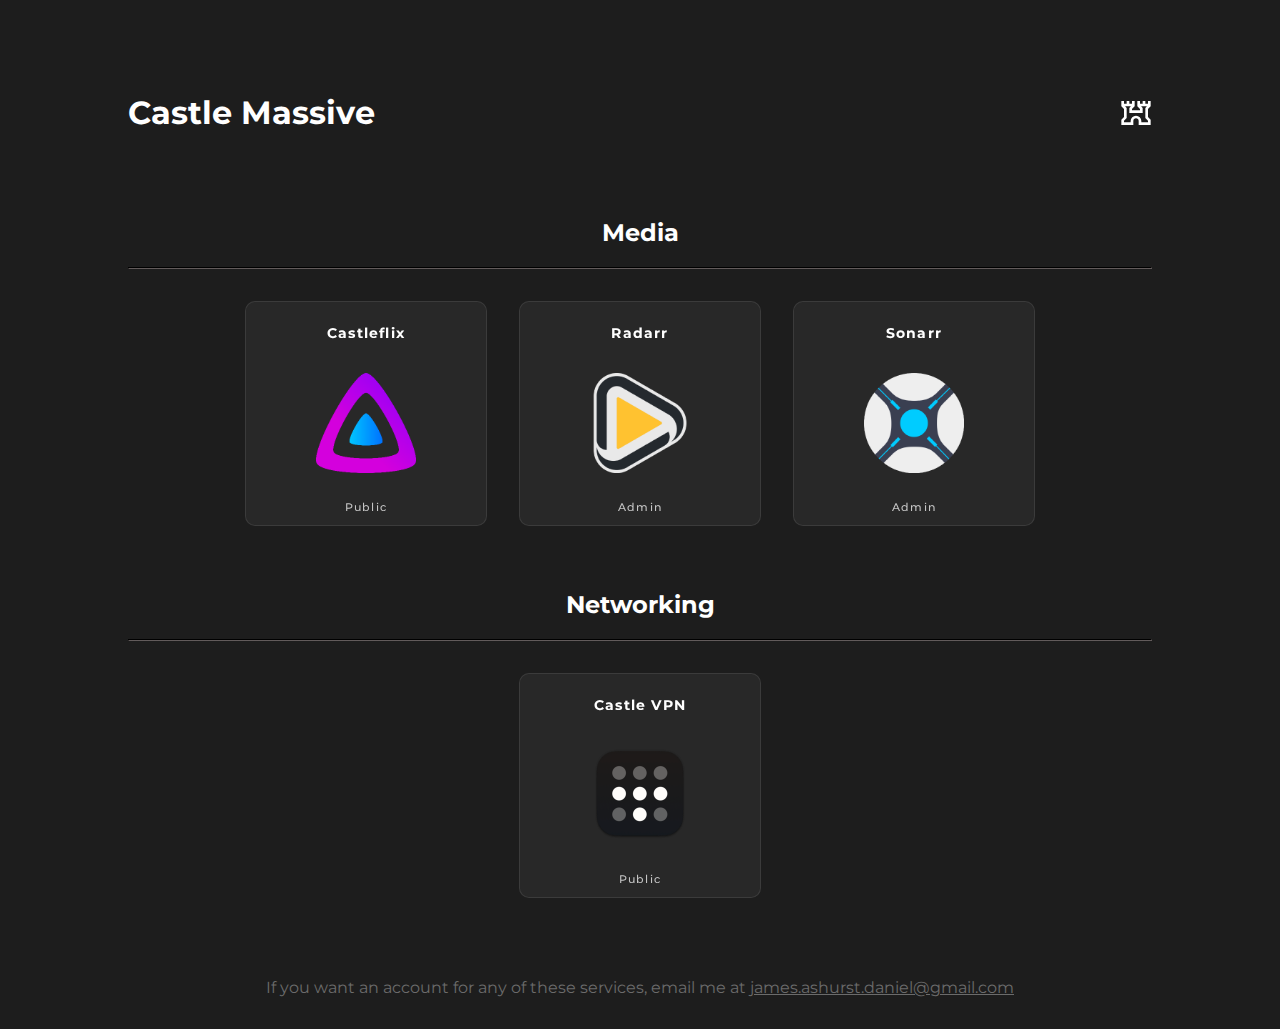
<file: index.html>
<!DOCTYPE html>
<html lang="en">

<head>
    <meta charset="UTF-8">
    <meta name="viewport" content="width=device-width, initial-scale=1.0">
    <link rel="stylesheet" href="style.css">

    <!-- Google Fonts -->
    <link rel="preconnect" href="https://fonts.googleapis.com">
    <link rel="preconnect" href="https://fonts.gstatic.com" crossorigin>
    <link href="https://fonts.googleapis.com/css2?family=Montserrat:wght@300;400;500;600;700&display=swap"
        rel="stylesheet">

    <title>Castle Massive</title>
    <link rel="icon" type="image/x-icon" href="images/fort.svg">
</head>

<body>
    <div>
        <header>
            <h1 id="title">Castle Massive</h1>
            <img src="images/fort.svg" width="32" alt="Fort">
        </header>
        <main>
            <!-- https://uiverse.io/vinodjangid07/grumpy-mule-23 -->

            <section id="media">
                <h2 class="header">Media</h2>
                <hr>
                <div id="links">
                    <a href="https://castleflix.castlemassive.com" class="card">
                        <p class="name">Castleflix</p>
                        <img src="images/jellyfin-logo.png" alt="Jellyfin">
                        <p class="subtitle">Public</p>
                    </a>
                    <a href="https://radarr.castlemassive.com" class="card">
                        <p class="name">Radarr</p>
                        <img src="images/radarr-logo.png" alt="Radarr">
                        <p class="subtitle">Admin</p>
                    </a>
                    <a href="https://sonarr.castlemassive.com" class="card">
                        <p class="name">Sonarr</p>
                        <img src="images/sonarr-logo.png" alt="Sonarr">
                        <p class="subtitle">Admin</p>
                    </a>
                </div>
            </section>

            <section id="networking">
                <h2 class="header">Networking</h2>
                <hr>
                <div id="links">
                    <a href="castleVPN.html" class="card">
                        <p class="name">Castle VPN</p>
                        <img src="images/tailscale-logo.png" alt="Jellyfin">
                        <p class="subtitle">Public</p>
                    </a>
                </div>
            </section>

        </main>
    </div>
    <footer>
        <p>If you want an account for any of these services, email me at <a class="contact-email"
                href="mailto:james.ashurst.daniel@gmail.com">james.ashurst.daniel@gmail.com</a></p>
    </footer>
</body>

</html>
</file>
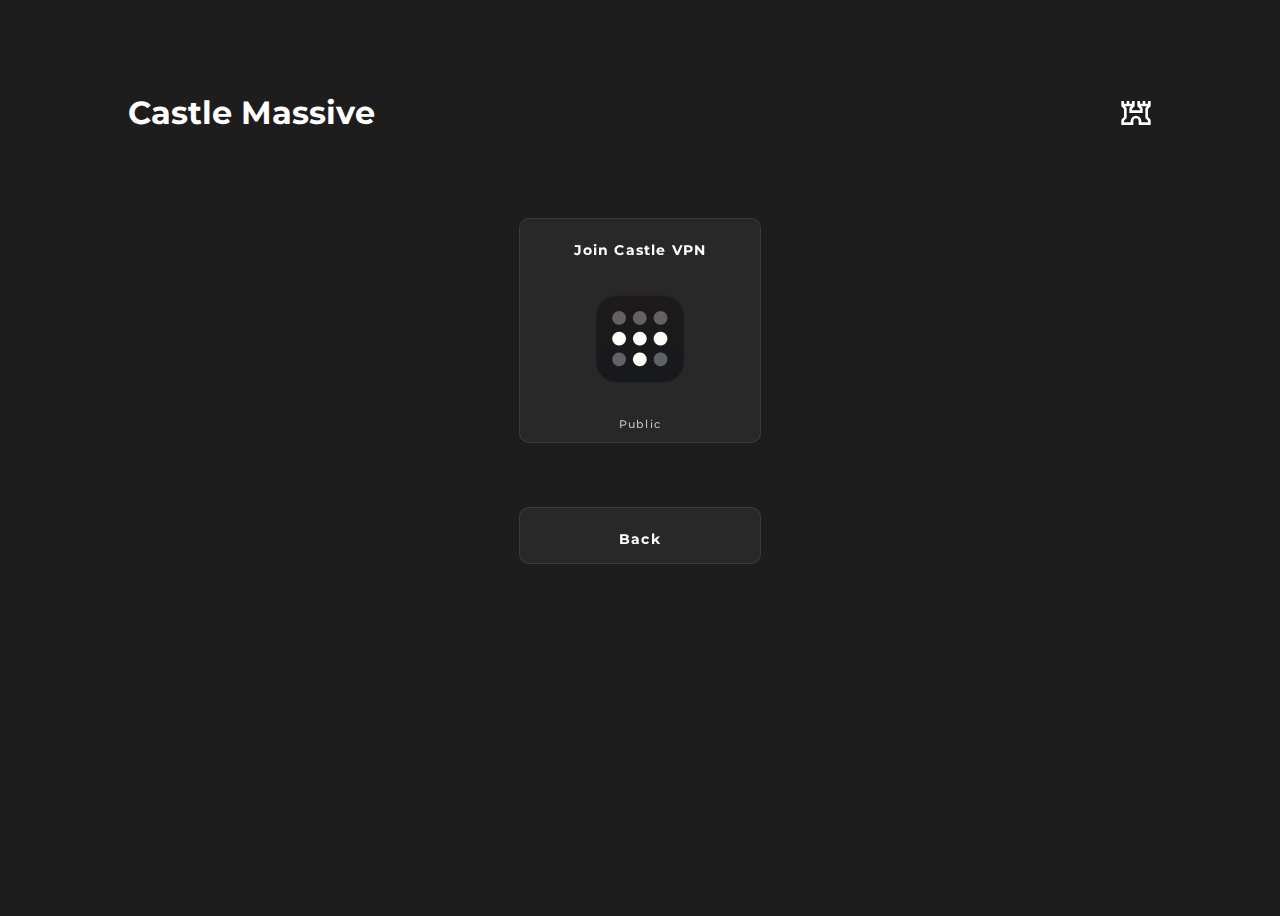
<file: castleVPN.html>
<!DOCTYPE html>
<html lang="en">

<head>
    <meta charset="UTF-8">
    <meta name="viewport" content="width=device-width, initial-scale=1.0">
    <link rel="stylesheet" href="style.css">

    <!-- Google Fonts -->
    <link rel="preconnect" href="https://fonts.googleapis.com">
    <link rel="preconnect" href="https://fonts.gstatic.com" crossorigin>
    <link href="https://fonts.googleapis.com/css2?family=Montserrat:wght@300;400;500;600;700&display=swap"
        rel="stylesheet">

    <title>Castle Massive</title>
    <link rel="icon" type="image/x-icon" href="images/fort.svg">
</head>

<body>
    <div>
        <header>
            <h1 id="title">Castle Massive</h1>
            <img src="images/fort.svg" width="32" alt="Fort">
        </header>
        <main>
            <section>
                <div id="links">
                    <a href="https://login.tailscale.com/admin/invite/CNSBtCBa5AM" class="card">
                        <p class="name">Join Castle VPN</p>
                        <img src="images/tailscale-logo.png" alt="Jellyfin">
                        <p class="subtitle">Public</p>
                    </a>
                </div>
            </section>
            <section>
                <div id="links">
                    <a href="index.html" class="card">
                        <p class="name">Back</p>
                    </a>
                </div>
            </section>
        </main>
    </div>
</body>
</file>
<file: style.css>
body {
    background: #1d1d1d;
    color: white;
    font-family: 'Montserrat', sans-serif;
    display: flex;
    flex-direction: column;
    justify-content: space-between;
    height: 100vh;
}

header {
    margin: 4rem auto;
    display: flex;
    flex-direction: row;
    align-items: center;
    justify-content: space-between;
    width: 1024px;
    max-width: 90vw;
}

.logo-icon {
    fill: white !important;
    color: white !important;
    outline: white !important;
    stroke: white !important;
}

main {
    width: 1024px;
    max-width: 95vw;
    margin: 0 auto;
}

section {
    margin-bottom: 4rem;
}

section h2 {
    text-align: center;
}

section hr {
    border-color: rgb(14, 13, 13);
    margin-bottom: 2rem;
}

#links {
    display: flex;
    gap: 2rem;
    flex-wrap: wrap;
    justify-content: center;
}

.card {
    width: 220px;
    display: flex;
    flex-direction: column;
    align-items: center;
    gap: 1rem;
    padding: 0 10px;
    border-radius: 10px;
    backdrop-filter: blur(30px);
    background-color: rgba(65, 65, 65, 0.308);
    border: 1px solid rgba(255, 255, 255, 0.089);
    transition: 0.3s;
}

.card:hover {
    background-color: rgba(255, 255, 255, 0.089);
}

.name {
    font-weight: 700;
    font-size: 0.9em;
    letter-spacing: 1.2px;
    color: white;
    padding-top: 0.5rem;
}

.subtitle {
    font-weight: 500;
    font-size: 0.7em;
    letter-spacing: 1.2px;
    color: rgb(197, 197, 197);
}

.card img {
    width: 100px;
    height: 100px;
}

footer {
    width: 1024px;
    max-width: 90vw;
    margin: 0 auto;
    color: #6b6b6b;
    padding-bottom: 1rem;
}

footer p {
    text-align: center;
}

footer p a {
    color: #6b6b6b;
    text-decoration: underline;
}

a {
    text-decoration: none;
}
</file>
